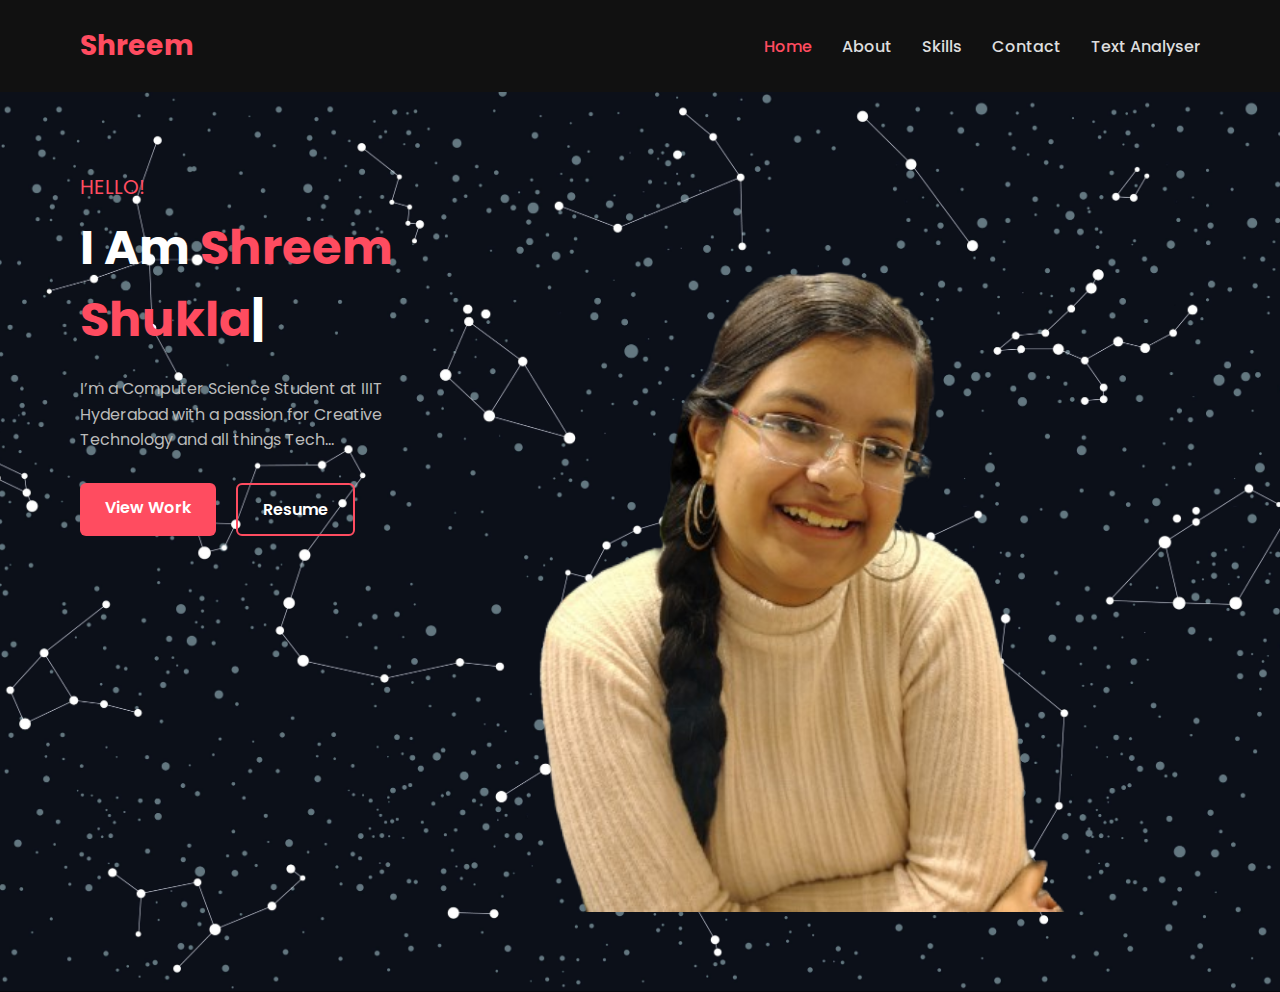
<file: index.html>
<!DOCTYPE html>
<html lang="en">

<head>
  <meta charset="UTF-8" />
  <meta name="viewport" content="width=device-width, initial-scale=1.0" />
  <title>Shreem Shukla</title>
  <link rel="stylesheet" href="styles.css">
  <link href="https://fonts.googleapis.com/css2?family=Poppins:wght@400;600;700&display=swap" rel="stylesheet" />
  <script src="js/analytics.js" defer></script>
</head>

<body>
  <header>
    <div class="logo">Shreem</div>
    <nav>
      <ul>
        <li><a href="#" class="active">Home</a></li>
        <li><a href="src/about.html">About</a></li>
        <li><a href="src/skill.html">Skills</a></li>



        <li><a href="src/contact.html">Contact</a></li>
        <li><a href="text-analysis.html">Text Analyser</a></li>
      </ul>
    </nav>
  </header>

  <section class="hero">
    <div class="content">
      <p class="hello">HELLO!</p>
      <h1>I Am <span>Shreem Shukla</span><span class="cursor">|</span></h1>
      <p class="subtext">I’m a Computer Science Student at IIIT Hyderabad with a passion for Creative Technology and all
        things Tech...</p>
      <div class="buttons">
        <a href="https://github.com/ShreeLite" target="_blank" class="btn">View Work</a>
        <a href="https://drive.google.com/file/d/1e7pLVIkRy3zBH5lPEfV27HqTytc_T_vd/view?usp=drivesdk" target="_blank"
          class="btn btn-secondary">Resume</a>
      </div>
    </div>
    <div class="image">
      <img src="src/images/hero (2).png" alt="Shreem Shukla">
    </div>
  </section>
</body>

</html>
</file>
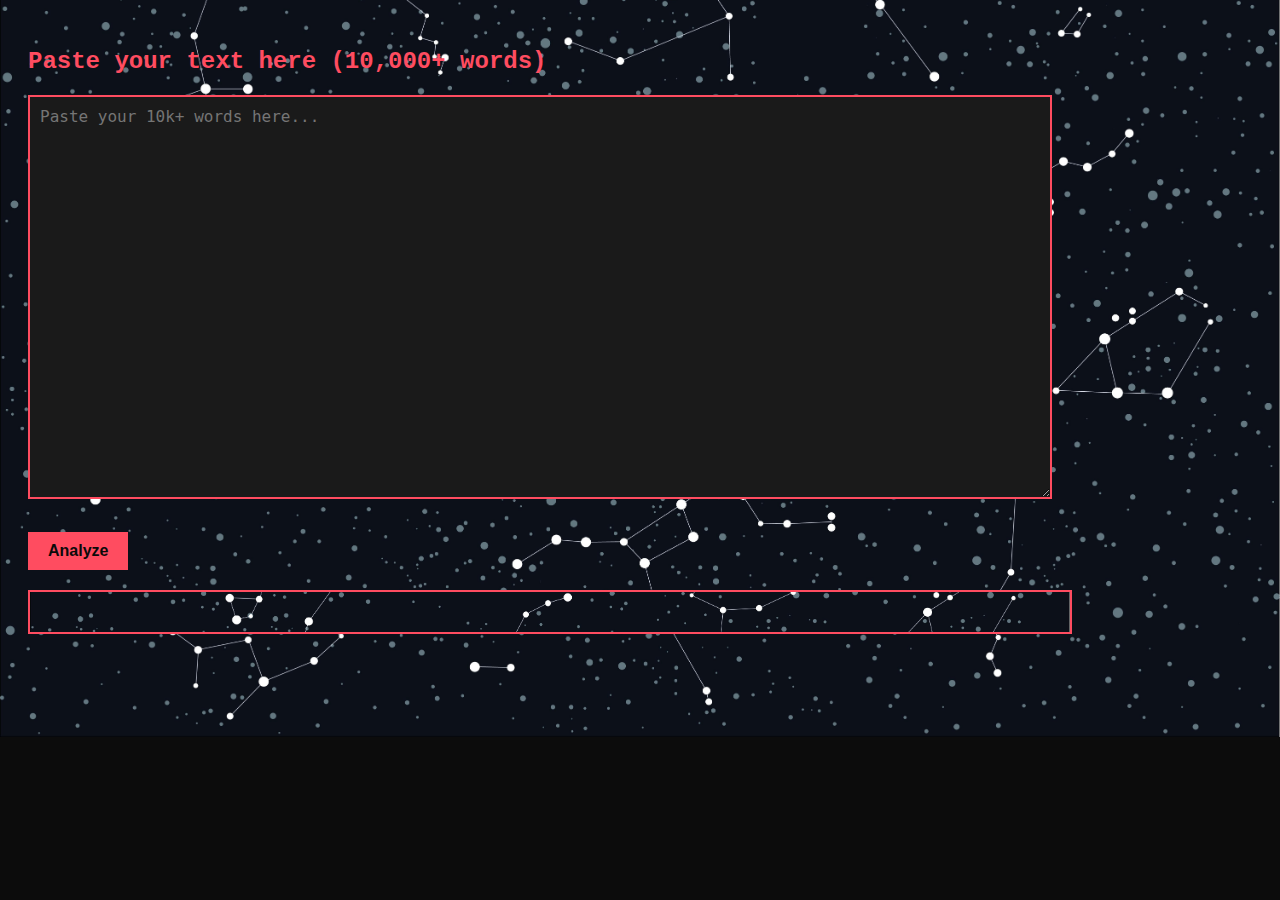
<file: text-analysis.html>
<!DOCTYPE html>
<html lang="en">
<head>
  <title>Text Analyzer</title>
  <script src="js/text-analyzer.js" defer></script>
  <style>
    body {
  background-color: #0a0a0a;
  background: #0c0c0c url('src/images/bg.jpg') no-repeat center/cover;
  color: #ff4c60;
  font-family: 'Courier New', Courier, monospace;
  padding: 20px;
}

textarea {
  background-color: #1a1a1a;
  color: #ff4c60;
  border: 2px solid #ff4c60;
  padding: 10px;
  width: 100%;
  max-width: 1000px;
  font-size: 16px;
  resize: vertical;
  margin-bottom: 10px;
}

button {
  background-color: #ff4c60;
  color: #0a0a0a;
  border: none;
  padding: 10px 20px;
  font-weight: bold;
  cursor: pointer;
  font-size: 16px;
  transition: background-color 0.3s ease;
}

button:hover {
  background-color: #ff4c60;
}

#output {
  background-color: #1a1a1a;
   background: #0c0c0c url('src/images/bg.jpg') no-repeat center/cover;
  color: #ff4c60;
  border: 2px solid #ff4c60;
  padding: 20px;
  margin-top: 20px;
  white-space: pre-wrap;
  max-width: 1000px;
  font-size: 16px;
  overflow-x: auto;
}

  </style>
</head>
<body>
  <h2>Paste your text here (10,000+ words)</h2>
  <textarea id="longText" rows="20" cols="100" placeholder="Paste your 10k+ words here..."></textarea>
  <br><br>
  <button onclick="analyzeText()">Analyze</button>
  <pre id="output"></pre>
</body>
</html>
</file>
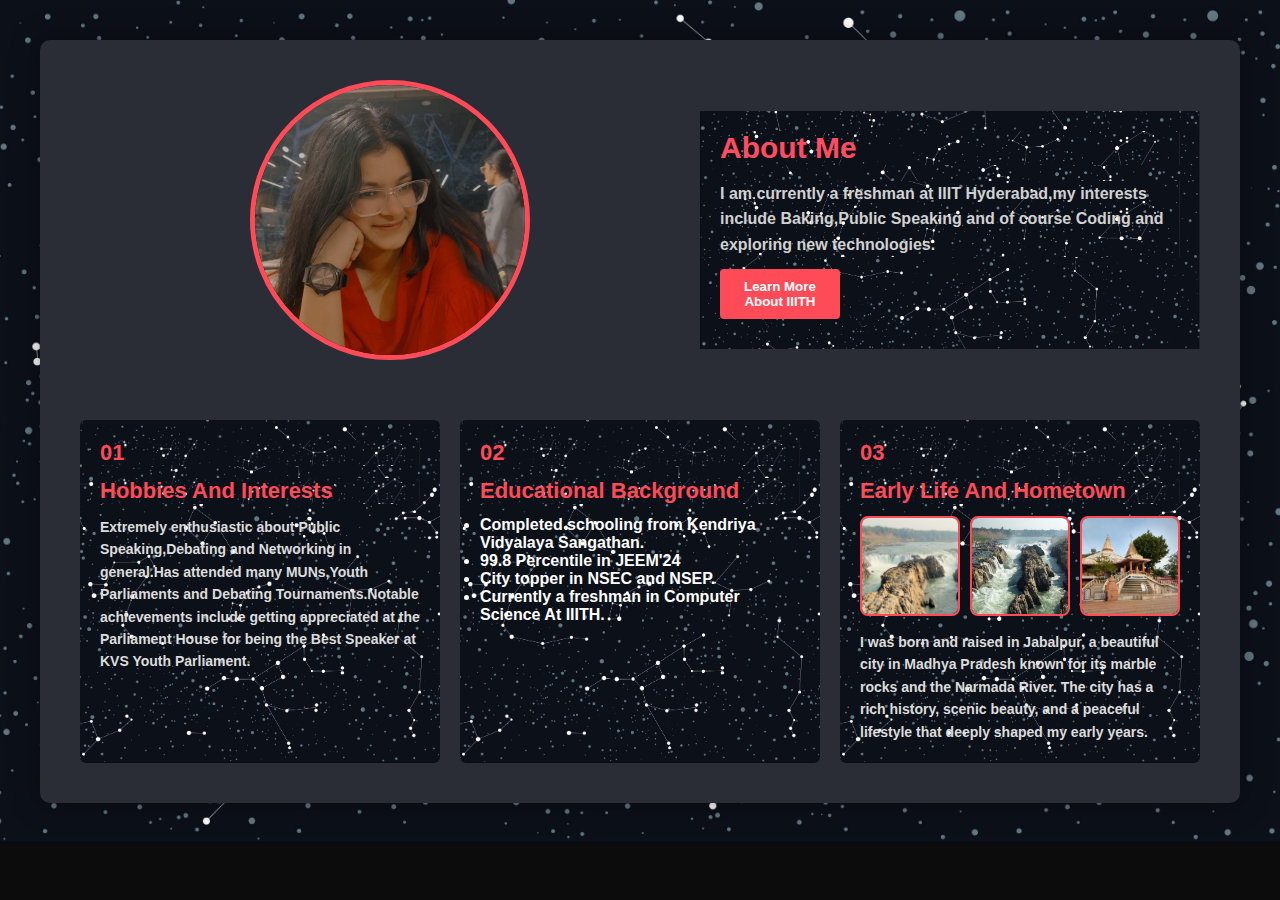
<file: src/about.html>
<!DOCTYPE html>
<html lang="en">
<head>
  <meta charset="UTF-8" />
  <meta name="viewport" content="width=device-width, initial-scale=1.0"/>
  <title>About Me</title>
  <link rel="stylesheet" href="about.css" />
</head>
<body>

  <section class="about-section">
    <div class="top-content">
      <div class="image-container">
        <img src="images/about.jpeg" alt="About Image" />
      </div>
      <div class="text-content">
        <h2 style="color:#ff4c60">About Me</h2>
        <p><b>
          I am currently a freshman at IIIT Hyderabad,my interests include Baking,Public Speaking and of course
          Coding and exploring new technologies.</b>
        </p>
        <a href="https://www.iiit.ac.in" target="_blank"><button  class="btn" ><b>Learn More <br>About IIITH</b></button>
        </a>
        
      </div>
    </div>

    <div class="card-container">
      <div class="card">
        <h3>01</h3>
        <h3><b>Hobbies And Interests</b></h3>
        <p>
        <b>  Extremely enthusiastic about Public Speaking,Debating and Networking in general.Has attended many
         MUNs,Youth Parliaments and Debating Tournaments.Notable achievements include getting appreciated at the Parliament House for being
         the Best Speaker at KVS Youth Parliament.<br></b>
         <!-- Deeply passionate about baking and cooking,specialises in artistic cakes and cookies.
         Big time foodie and Indian Cuisine enthusiast.
         If you don't find me with my laptop,you'll find me in the kitchen.<br>
         Likes to spend time trying to figure out mathematical challenges and reading sci fi thrillers.</b> -->
        </p>
      </div>
      <div class="card">
        <h3>02</h3>
        <p>
         <b>
           <h3> Educational Background<br></h3>
            <ul>
           <li> Completed schooling from Kendriya Vidyalaya Sangathan.<br></li>
           <li> 99.8 Percentile in JEEM'24<br></li>
           <li> City topper in NSEC and NSEP.<br></li>
           <li> Currently a freshman in Computer Science At IIITH.</li>
            </ul>
         </b>
        </p>
      </div>
      <div class="card">
        <h3>03</h3>
        <h3><b>Early Life And Hometown</b></h3>
        
        <!-- Image Container for Jabalpur images -->
        <div class="jabalpur-images">
          <img src="images/jabalpur.jpg" alt="Jabalpur Image 1" />
          <img src="images/jabalpur2.jpg" alt="Jabalpur Image 2" />
          <img src="images/jabalpur3.jpg" alt="Jabalpur Image 3" />
        </div>
      
        <!-- Description below the images -->
        <p><b>
          I was born and raised in Jabalpur, a beautiful city in Madhya Pradesh known for its marble rocks and the Narmada River. 
          The city has a rich history, scenic beauty, and a peaceful lifestyle that deeply shaped my early years.
        </b></p>
      </div>
      
    </div>
  </section>

</body>
</html>
</file>
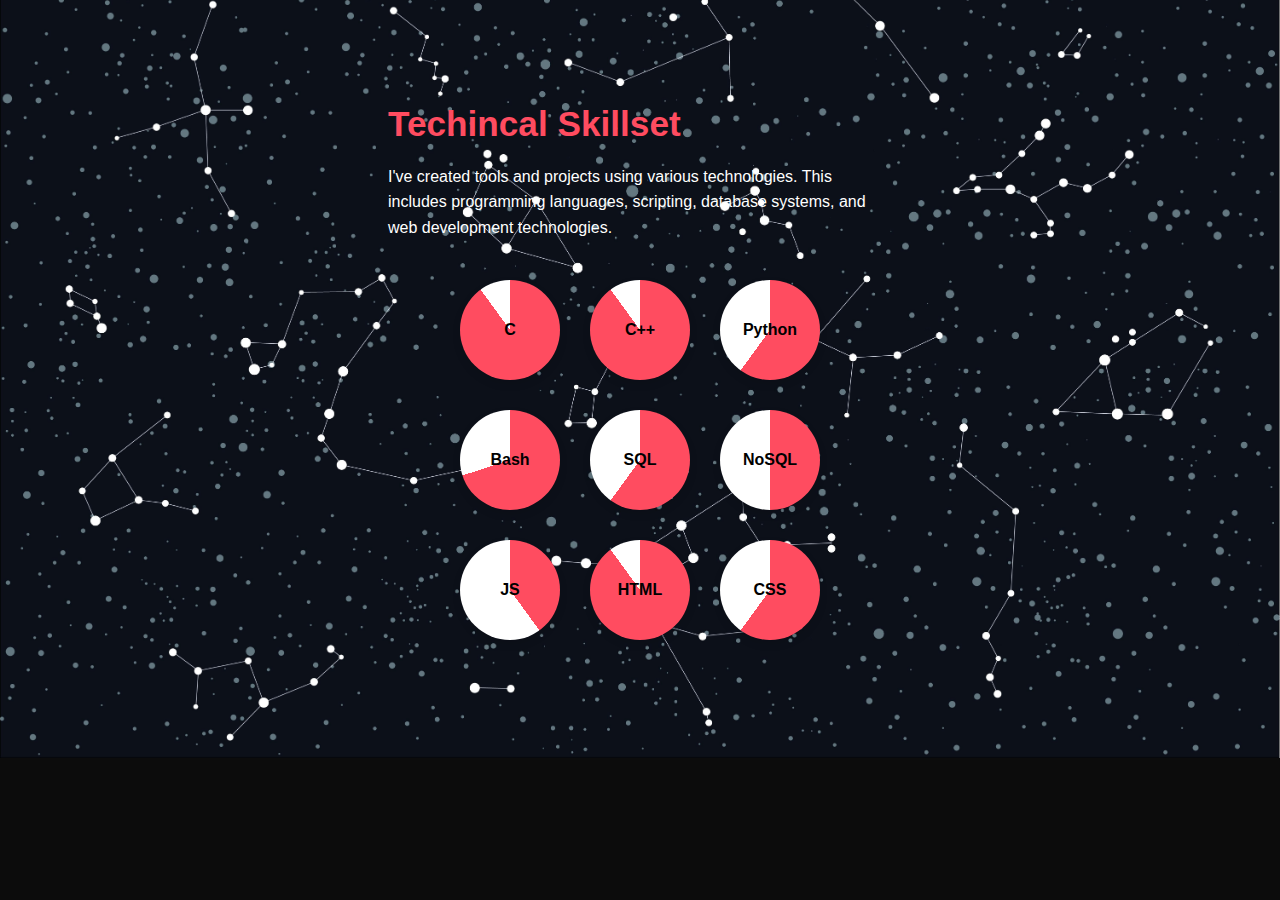
<file: src/skill.html>
<!DOCTYPE html>
<html lang="en">
<head>
  <meta charset="UTF-8">
  <meta name="viewport" content="width=device-width, initial-scale=1.0">
  <title>Techincal Skillset</title>
  <link rel="stylesheet" href="skill.css">
</head>
<body>

<div class="skills-section">
  <div class="skills-text">
    
    <h1>Techincal Skillset</h1>
    <p>I've created tools and projects using various technologies. This includes programming languages, scripting, database systems, and web development technologies.</p>

    <div class="skills-icons">
      <div class="circle-skill_1">C</div>
      <div class="circle-skill_2">C++</div>
      <div class="circle-skill_3">Python</div>
      <div class="circle-skill_4">Bash</div>
      <div class="circle-skill_5">SQL</div>
      <div class="circle-skill_6">NoSQL</div>
      <div class="circle-skill_7">JS</div>
      <div class="circle-skill_8">HTML</div>
      <div class="circle-skill_9">CSS</div>
    </div>
  </div>

  <!-- <div class="image-side">
    <img src="images/skill.png" alt="Me">
  </div>
</div> -->

</body>
</html>
</file>
<file: styles.css>
* {
  margin: 0;
  padding: 0;
  box-sizing: border-box;
  font-family: 'Poppins', sans-serif;
}

body {
  background-color: #f9f9f9;
  color: #fff;
}

header {
  display: flex;
  justify-content: space-between;
  align-items: center;
  padding: 25px 80px;
  background: #111;
}

.logo {
  font-size: 28px;
  font-weight: 700;
  color: #ff4c60;
}

nav ul {
  display: flex;
  list-style: none;
  gap: 30px;
}

nav a {
  text-decoration: none;
  color: #ddd;
  font-weight: 500;
  transition: color 0.3s ease;
}

nav a:hover,
nav a.active {
  color: #ff4c60;
}

.image {
  align-items: flex-end;
}

.hero {
  display: flex;
  justify-content: space-between;
  align-items: center;
  padding: 80px;
  background: #0c0c0c url('src/images/bg.jpg') no-repeat center/cover;

}





.content {
  max-width: 600px;
}

.hello {
  color: #ff4c60;
  font-size: 20px;
  margin-bottom: 10px;
}

h1 {
  font-size: 48px;
  color: #fff;
  margin-bottom: 20px;
}

h1 span {
  color: #ff4c60;
}

.cursor {
  color: #fff;
  animation: blink 1s infinite;
}

@keyframes blink {

  0%,
  100% {
    opacity: 1;
  }

  50% {
    opacity: 0;
  }
}

.subtext {
  font-size: 16px;
  color: #bbb;
  line-height: 1.6;
  margin-bottom: 30px;
}

.buttons {
  display: flex;
  gap: 20px;
}

.btn {
  background: #ff4c60;
  padding: 12px 25px;
  color: #fff;
  text-decoration: none;
  border-radius: 6px;
  font-weight: 600;
  transition: background 0.3s ease;
}

.btn:hover {
  background: #e04354;
}

.btn-secondary {
  background: transparent;
  border: 2px solid #ff4c60;
}

.btn-secondary:hover {
  background: #ff4c60;
}

/* .image img {
    max-height: 500px;
  }
   */
.hero {
  display: flex;
  justify-content: space-between;
  align-items: stretch;
  padding: 80px;
  height: 100vh;
  background: #0c0c0c url('src/images/bg.jpg') no-repeat center/cover;
}

.image {
  flex: 1;
  display: flex;
  align-items: flex-end;
  justify-content: flex-end;

}

.image img {
  height: 100%;
  object-fit: contain;
}


@media (max-width: 1024px) {
  header {
    padding: 20px 40px;
  }

  .hero {
    padding: 60px 40px;
    flex-direction: column;
    align-items: center;
    text-align: center;
    height: auto;
  }

  .content {
    max-width: 90%;
    margin-bottom: 40px;
  }

  .image {
    justify-content: center;
  }

  .image img {
    height: 300px;
    width: auto;
  }
}

@media (max-width: 768px) {
  nav ul {
    flex-direction: column;
    align-items: flex-start;
    gap: 15px;
  }

  nav {
    margin-top: 20px;
  }

  header {
    flex-direction: column;
    align-items: flex-start;
  }

  .buttons {
    flex-direction: column;
    gap: 15px;
  }

  h1 {
    font-size: 36px;
  }

  .subtext {
    font-size: 15px;
  }
}

@media (max-width: 480px) {
  .logo {
    font-size: 24px;
  }

  h1 {
    font-size: 28px;
  }

  .hello {
    font-size: 16px;
  }

  .btn {
    font-size: 14px;
    padding: 10px 20px;
  }

  .image img {
    height: 250px;
  }
}
</file>
<file: src/about.css>
* {
  margin: 0;
  padding: 0;
  box-sizing: border-box;
  font-family: 'Segoe UI', sans-serif;

}

body {
  background-color: #1c1e26;
  padding: 40px;
  color: #ffffff;
  background: #0c0c0c url('images/bg.jpg') no-repeat center/cover;
}

.about-section {
  background-color: #2a2d36;
  padding: 40px;
  border-radius: 10px;
  box-shadow: 0 0 30px rgba(0, 0, 0, 0.4);
}

.top-content {
  display: flex;
  justify-content: space-between;
  align-items: center;
  flex-wrap: wrap;
}

.image-container {
  flex: 1;
  display: flex;
  justify-content: center;
  margin-bottom: 20px;
}

.image-container img {
  width: 280px;
  height: 280px;
  object-fit: cover;
  border-radius: 50%;
  border: 5px solid #ff4a57;
  background-color: #1c1e26;
}

.text-content {
  flex: 1;
  padding: 20px;
  max-width: 500px;
  background: #0c0c0c url('images/bg.jpg') no-repeat center/cover;
}

.text-content h2 {
  font-size: 30px;
  color: #ffffff;
  margin-bottom: 16px;
  background: #0c0c0c url('images/bg.jpg') no-repeat center/cover;
}

.text-content p {
  font-size: 16px;
  margin-bottom: 12px;
  line-height: 1.6;
  color: #d1d1d1;
  background: #0c0c0c url('images/bg.jpg') no-repeat center/cover;
}

.text-content .btn {
  background-color: #ff4a57;
  color: #fff;
  border: none;
  padding: 10px 24px;
  border-radius: 4px;
  cursor: pointer;
  margin-bottom: 10px;
  transition: 0.3s ease;
}

.text-content .btn:hover {
  background-color: #ff4a57;
}

.credit {
  font-size: 13px;
  color: #aaa;
}

.card-container {
  display: flex;
  justify-content: space-between;
  margin-top: 40px;
  flex-wrap: wrap;
  gap: 20px;
}

.card {
  flex: 1;
  min-width: 250px;
  padding: 20px;
  border-radius: 6px;
  background-color: #333641;
  color: #ffffff;
  transition: transform 0.3s;
  background: #0c0c0c url('images/bg.jpg') no-repeat center/cover;
}

.card:hover {
  transform: translateY(-5px);
}

.card h3 {
  font-size: 22px;
  color: #ff4a57;
  margin-bottom: 12px;
  background: #0c0c0c url('images/bg.jpg') no-repeat center/cover;
}

.card p {
  font-size: 14px;
  line-height: 1.6;
  color: #dcdcdc;
}

.jabalpur-images {
  display: flex;
  gap: 10px;
  margin-bottom: 15px;
  justify-content: center;
  flex-wrap: wrap;
}

.jabalpur-images img {
  width: 100px;
  height: 100px;
  object-fit: cover;
  border-radius: 8px;
  border: 2px solid #ff4a57;
}
</file>
<file: src/skill.css>
body {
    font-family: 'Segoe UI', sans-serif;
    background: #fff;
    margin: 0;
    padding: 0;
    background:#0c0c0c url('images/bg.jpg') no-repeat center/cover;
  }
  
  .skills-section {
    display: flex;
    justify-content:center;
    align-items: center;
    padding: 80px;
    
    /* padding-left: 0%; */
    /* flex-wrap: wrap; */
    
    
  }
  
  .skills-text {
    max-width: 45%;
  }
  
  .skills-text h3 {
    font-size: 1rem;
    color: #fff;
    margin-bottom: 10px;
  }
  
  .skills-text h1 {
    font-size: 2.2rem;
    color: #ff4c60;
    margin-bottom: 20px;
  }
  
  .skills-text p {
    color: #fff;
    font-size: 1rem;
    line-height: 1.6;
  }
  
  .skills-icons {
    display: grid;
    grid-template-columns: repeat(3, 100px);
    gap: 30px;
    justify-content: center;
    align-items: center;
    margin-top: 40px;
    
  }
  
  .circle-skill {
    
    height: 100px;
    
    border-radius: 50%;
    background: conic-gradient(#ff4c60 75%, #fff 0%);
    display: flex;
    align-items: center;
    justify-content: center;
    font-weight: bold;
    font-size: 1rem;
    color: #004d40;
    box-shadow: 0 4px 8px rgba(0,0,0,0.1);
    transition: transform 0.3s ease;
    flex-grow: 1;
  }

  .circle-skill:hover {
    transform: scale(1.1);
  }
  
  .circle-skill_1 {
    width: 100px;
    height: 100px;
    border-radius: 50%;
    background: conic-gradient(#ff4c60 90%, #fff 0%);
    display: flex;
    align-items: center;
    justify-content: center;
    font-weight: bold;
    font-size: 1rem;
    color: #000;
    box-shadow: 0 4px 8px rgba(0,0,0,0.1);
    transition: transform 0.3s ease;
  }

  .circle-skill_1:hover {
    transform: scale(1.1);
  }

  .circle-skill_2 {
    width: 100px;
    height: 100px;
    border-radius: 50%;
    background: conic-gradient(#ff4c60 90%, #fff 0%);
    display: flex;
    align-items: center;
    justify-content: center;
    font-weight: bold;
    font-size: 1rem;
    color: #000;
    box-shadow: 0 4px 8px rgba(0,0,0,0.1);
    transition: transform 0.3s ease;
  }

  .circle-skill_2:hover {
    transform: scale(1.1);
  }

  .circle-skill_3 {
    width: 100px;
    height: 100px;
    border-radius: 50%;
    background: conic-gradient(#ff4c60 60%, #fff 0%);
    display: flex;
    align-items: center;
    justify-content: center;
    font-weight: bold;
    font-size: 1rem;
    color: #000;
    box-shadow: 0 4px 8px rgba(0,0,0,0.1);
    transition: transform 0.3s ease;
  }

  .circle-skill_3:hover {
    transform: scale(1.1);
  }

  .circle-skill_4 {
    width: 100px;
    height: 100px;
    border-radius: 50%;
    background: conic-gradient(#ff4c60 70%, #fff 0%);
    display: flex;
    align-items: center;
    justify-content: center;
    font-weight: bold;
    font-size: 1rem;
    color: #000;
    box-shadow: 0 4px 8px rgba(0,0,0,0.1);
    transition: transform 0.3s ease;
  }

  .circle-skill_4:hover {
    transform: scale(1.1);
  }

  .circle-skill_5 {
    width: 100px;
    height: 100px;
    border-radius: 50%;
    background: conic-gradient(#ff4c60 60%, #fff 0%);
    display: flex;
    align-items: center;
    justify-content: center;
    font-weight: bold;
    font-size: 1rem;
    color: #000;
    box-shadow: 0 4px 8px rgba(0,0,0,0.1);
    transition: transform 0.3s ease;
  }

  .circle-skill_5:hover {
    transform: scale(1.1);
  }

  .circle-skill_6 {
    width: 100px;
    height: 100px;
    border-radius: 50%;
    background: conic-gradient(#ff4c60 50%, #fff 0%);
    display: flex;
    align-items: center;
    justify-content: center;
    font-weight: bold;
    font-size: 1rem;
    color: #000;
    box-shadow: 0 4px 8px rgba(0,0,0,0.1);
    transition: transform 0.3s ease;
  }

  .circle-skill_6:hover {
    transform: scale(1.1);
  }

  .circle-skill_7 {
    width: 100px;
    height: 100px;
    border-radius: 50%;
    background: conic-gradient(#ff4c60 40%, #fff 0%);
    display: flex;
    align-items: center;
    justify-content: center;
    font-weight: bold;
    font-size: 1rem;
    color: #000;
    box-shadow: 0 4px 8px rgba(0,0,0,0.1);
    transition: transform 0.3s ease;
  }

  .circle-skill_7:hover {
    transform: scale(1.1);
  }

  .circle-skill_8 {
    width: 100px;
    height: 100px;
    border-radius: 50%;
    background: conic-gradient(#ff4c60 90%, #fff 0%);
    display: flex;
    align-items: center;
    justify-content: center;
    font-weight: bold;
    font-size: 1rem;
    color: #000;
    box-shadow: 0 4px 8px rgba(0,0,0,0.1);
    transition: transform 0.3s ease;
  }

  .circle-skill_8:hover {
    transform: scale(1.1);
  }
  .circle-skill_9 {
    width: 100px;
    height: 100px;
    border-radius: 50%;
    background: conic-gradient(#ff4c60 60%, #fff 0%);
    display: flex;
    align-items: center;
    justify-content: center;
    font-weight: bold;
    font-size: 1rem;
    color: #000;
    box-shadow: 0 4px 8px rgba(0,0,0,0.1);
    transition: transform 0.3s ease;
  }

  .circle-skill_9:hover {
    transform: scale(1.1);
  }
  
  .image-side {
    flex: 1;
    text-align: center;
  }
  
  .image-side img {
    width: 80%;
    max-width: 400px;
    border-radius: 50%;
  }
  
  @media (max-width: 900px) {
    .skills-section {
      flex-direction: column;
      align-items: center;
    }
  
    .skills-text {
      max-width: 100%;
      text-align: center;
    }
  
    .image-side {
      margin-top: 30px;
    }
  }
</file>
